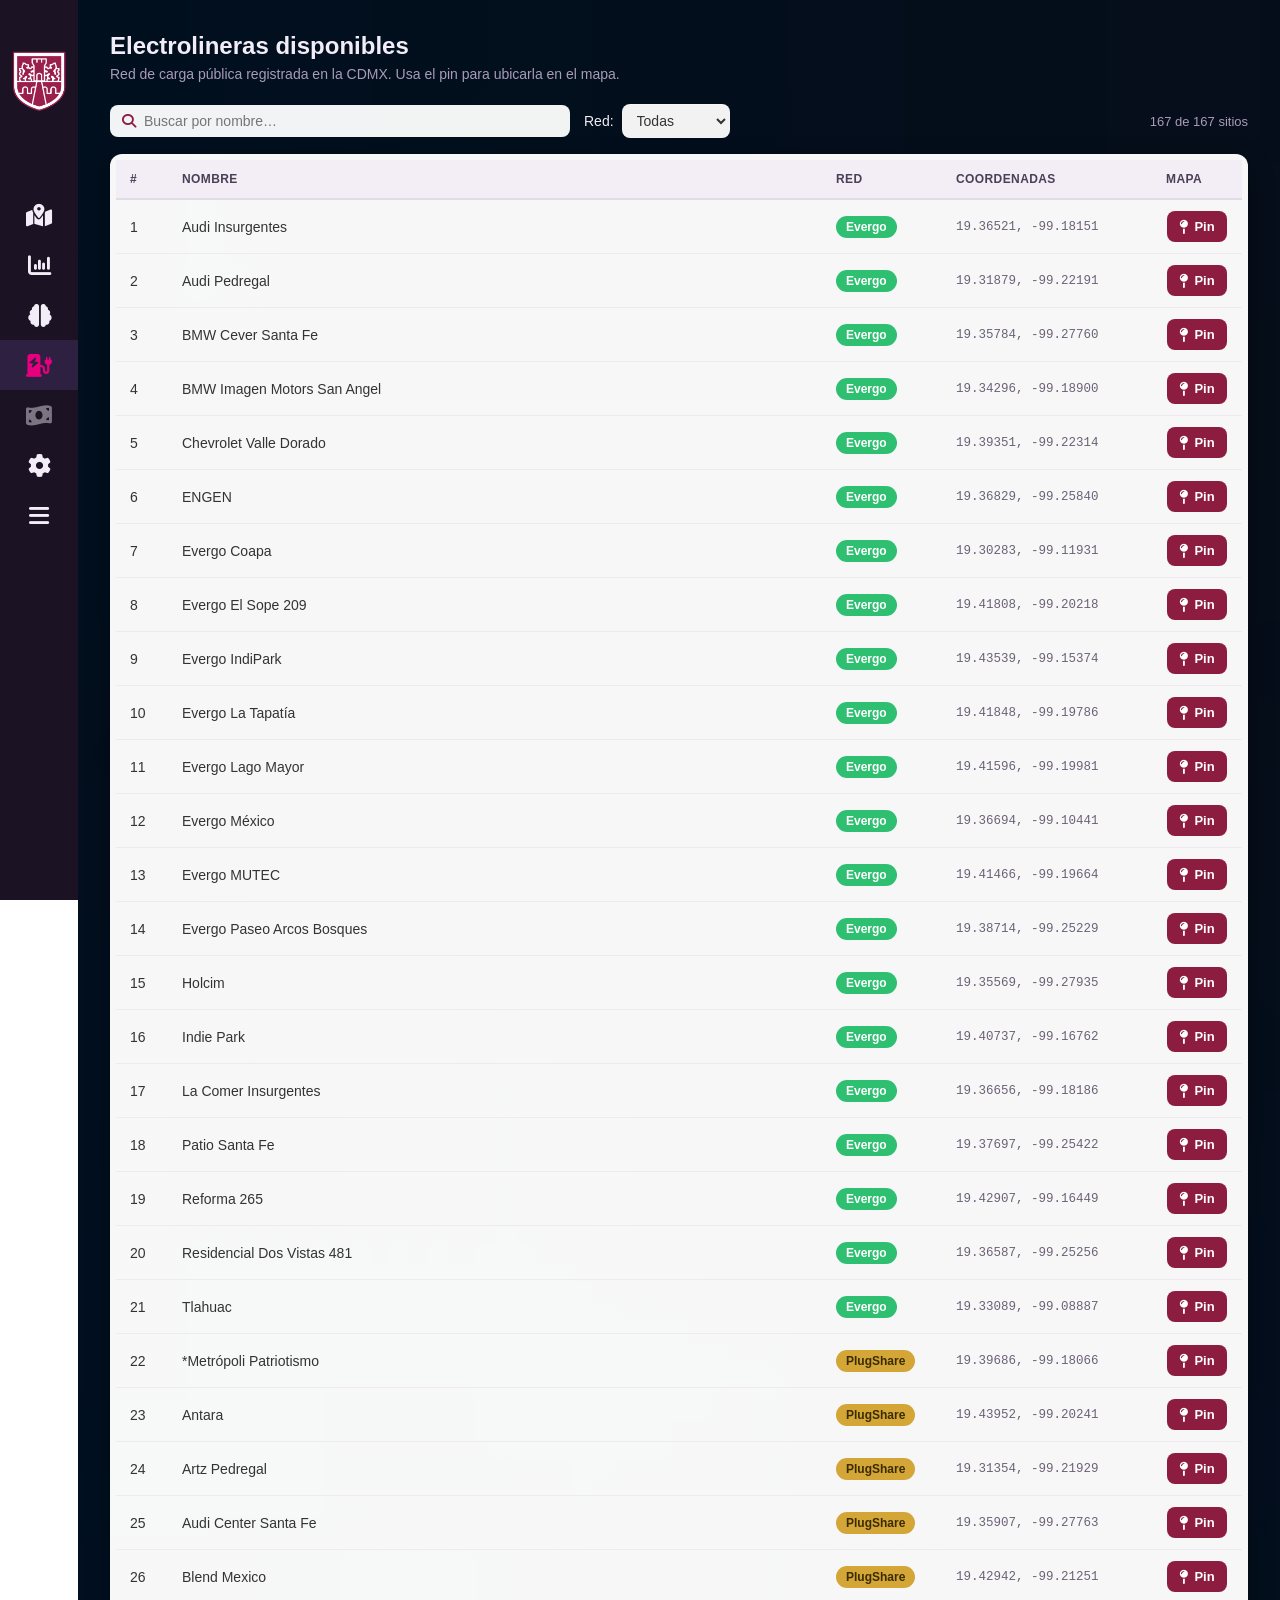
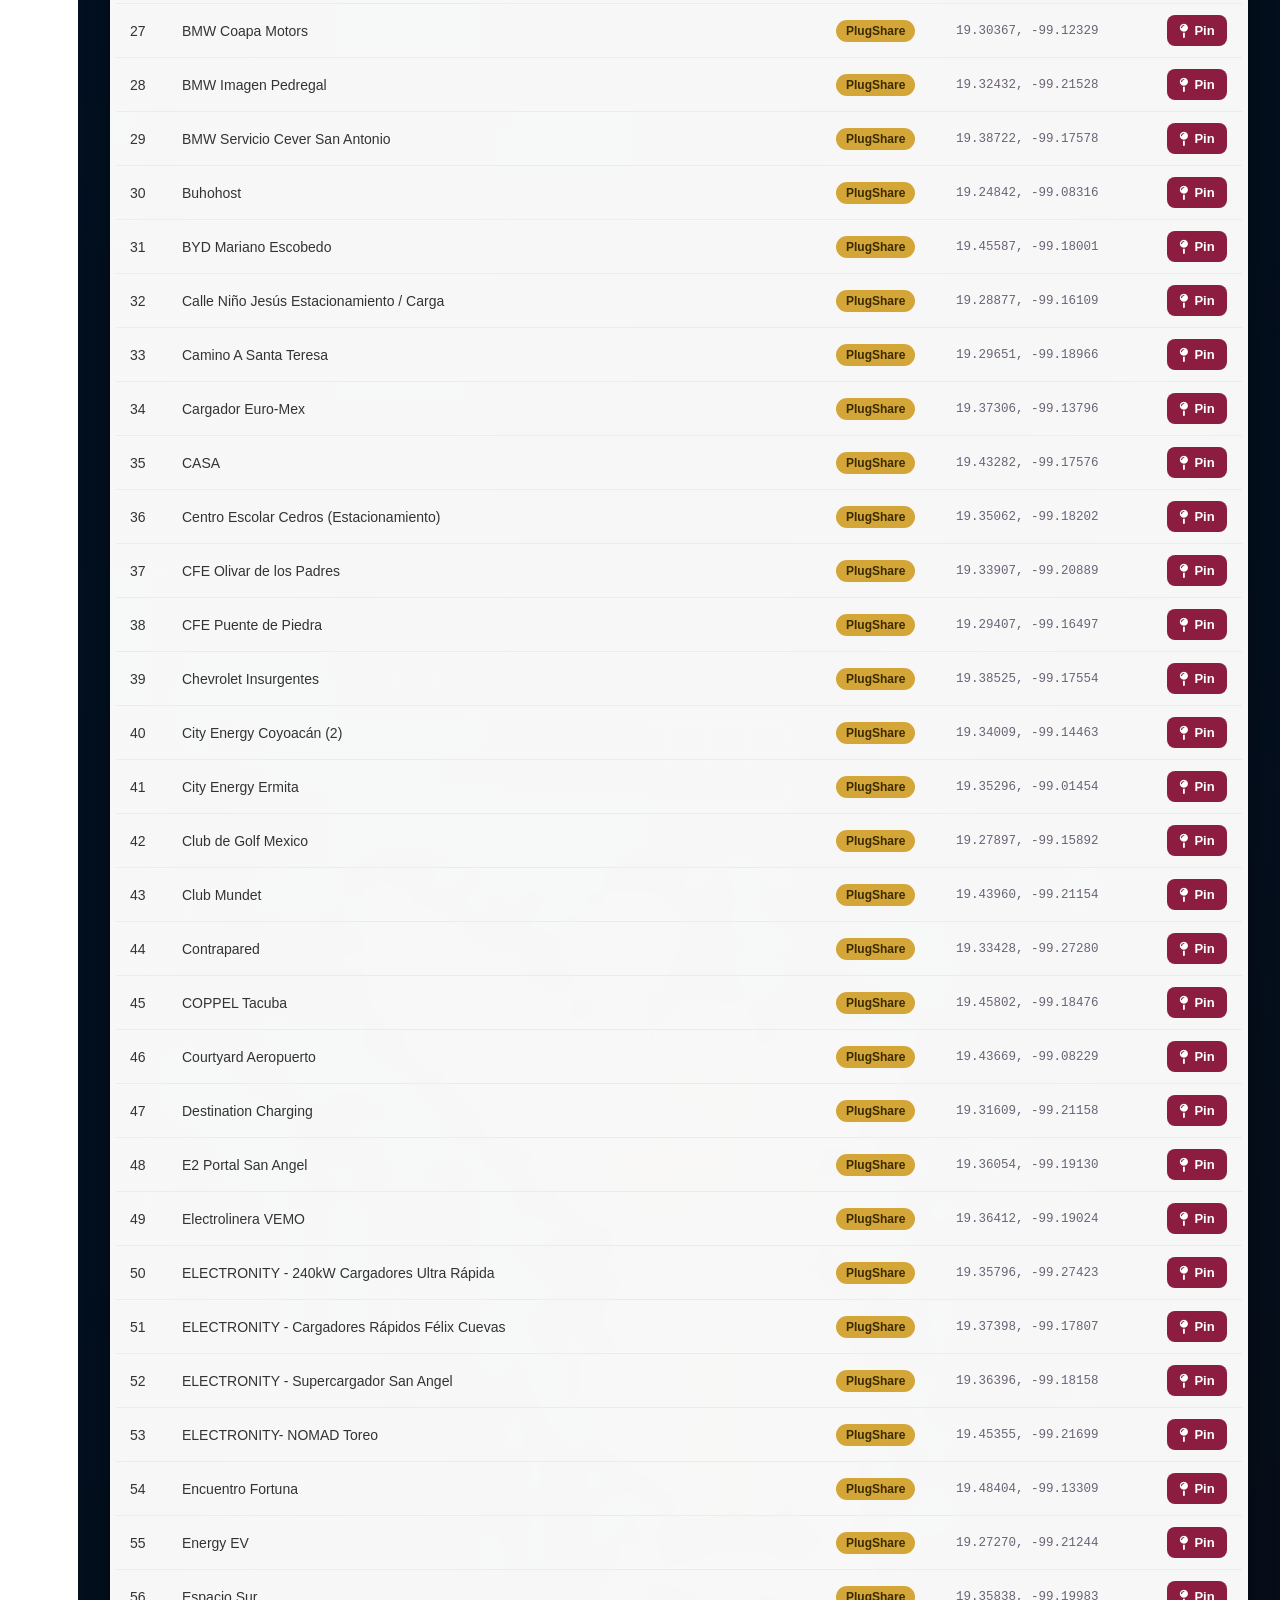
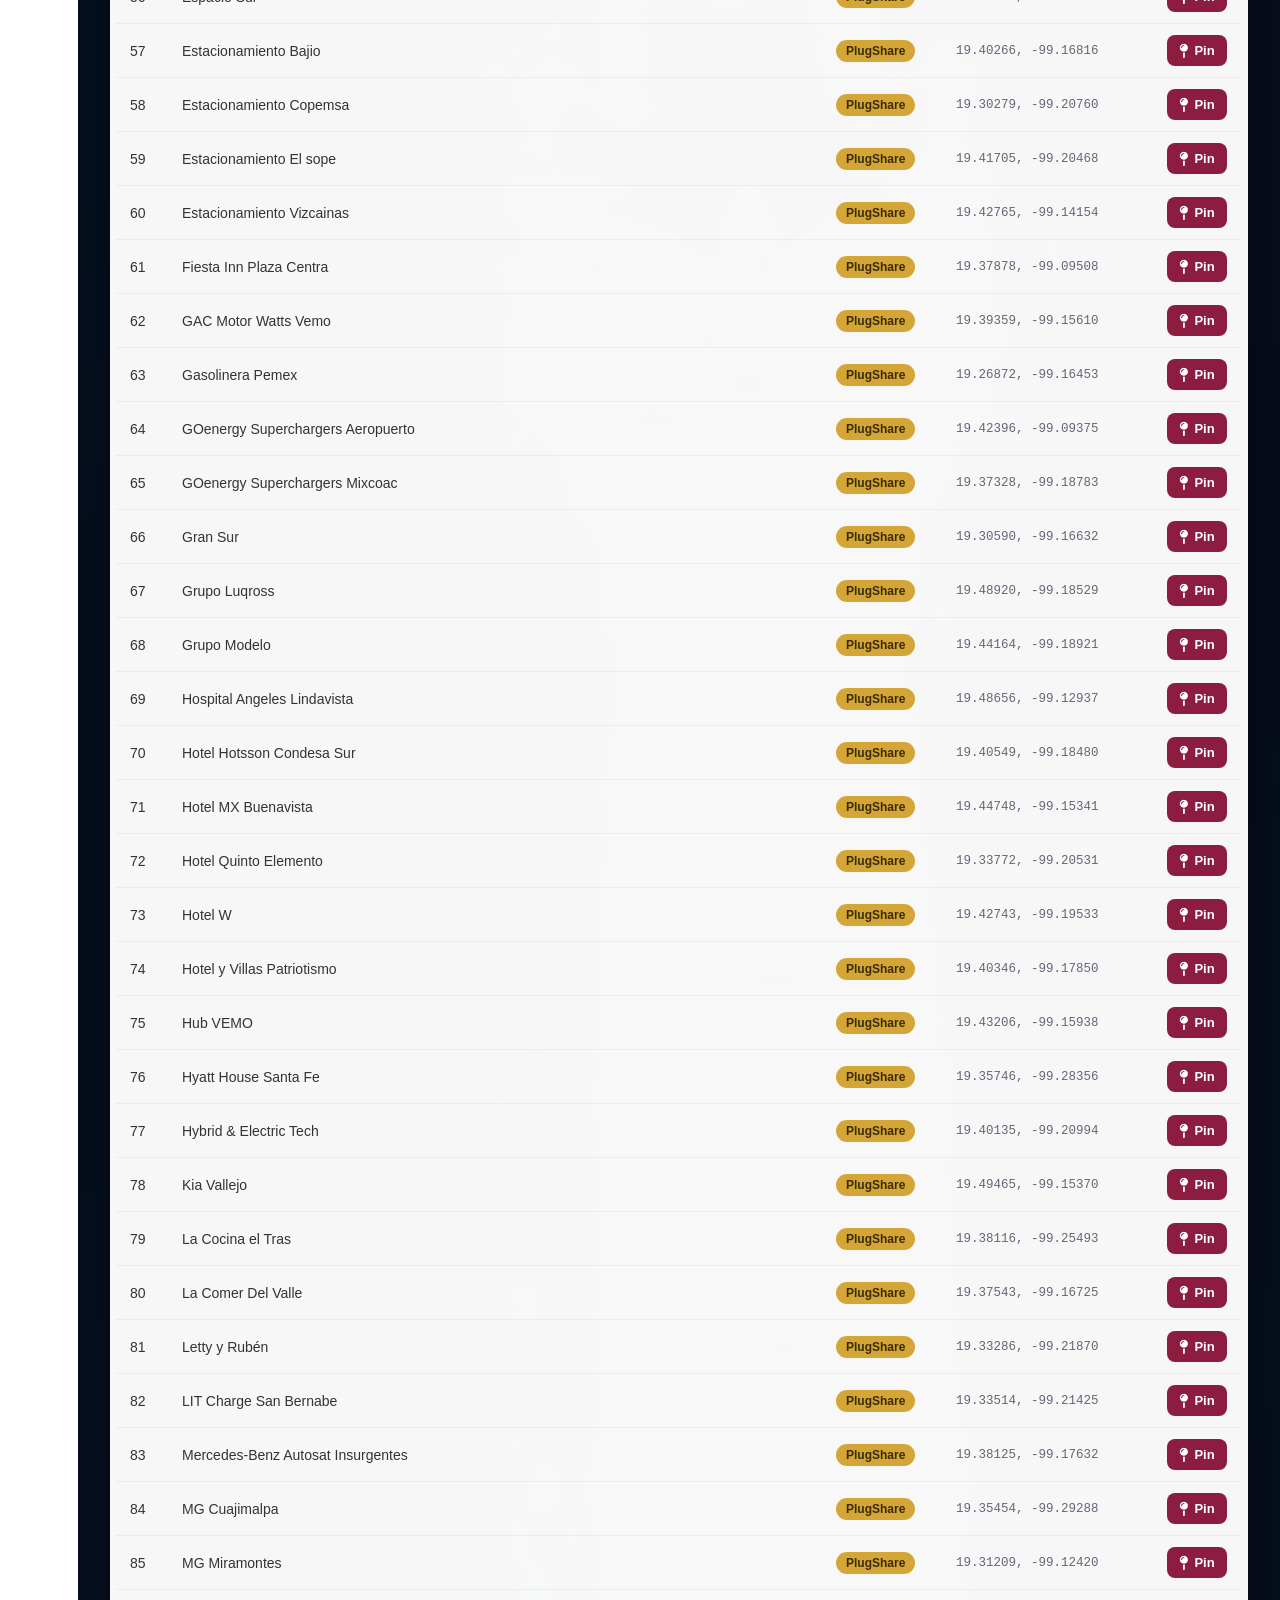
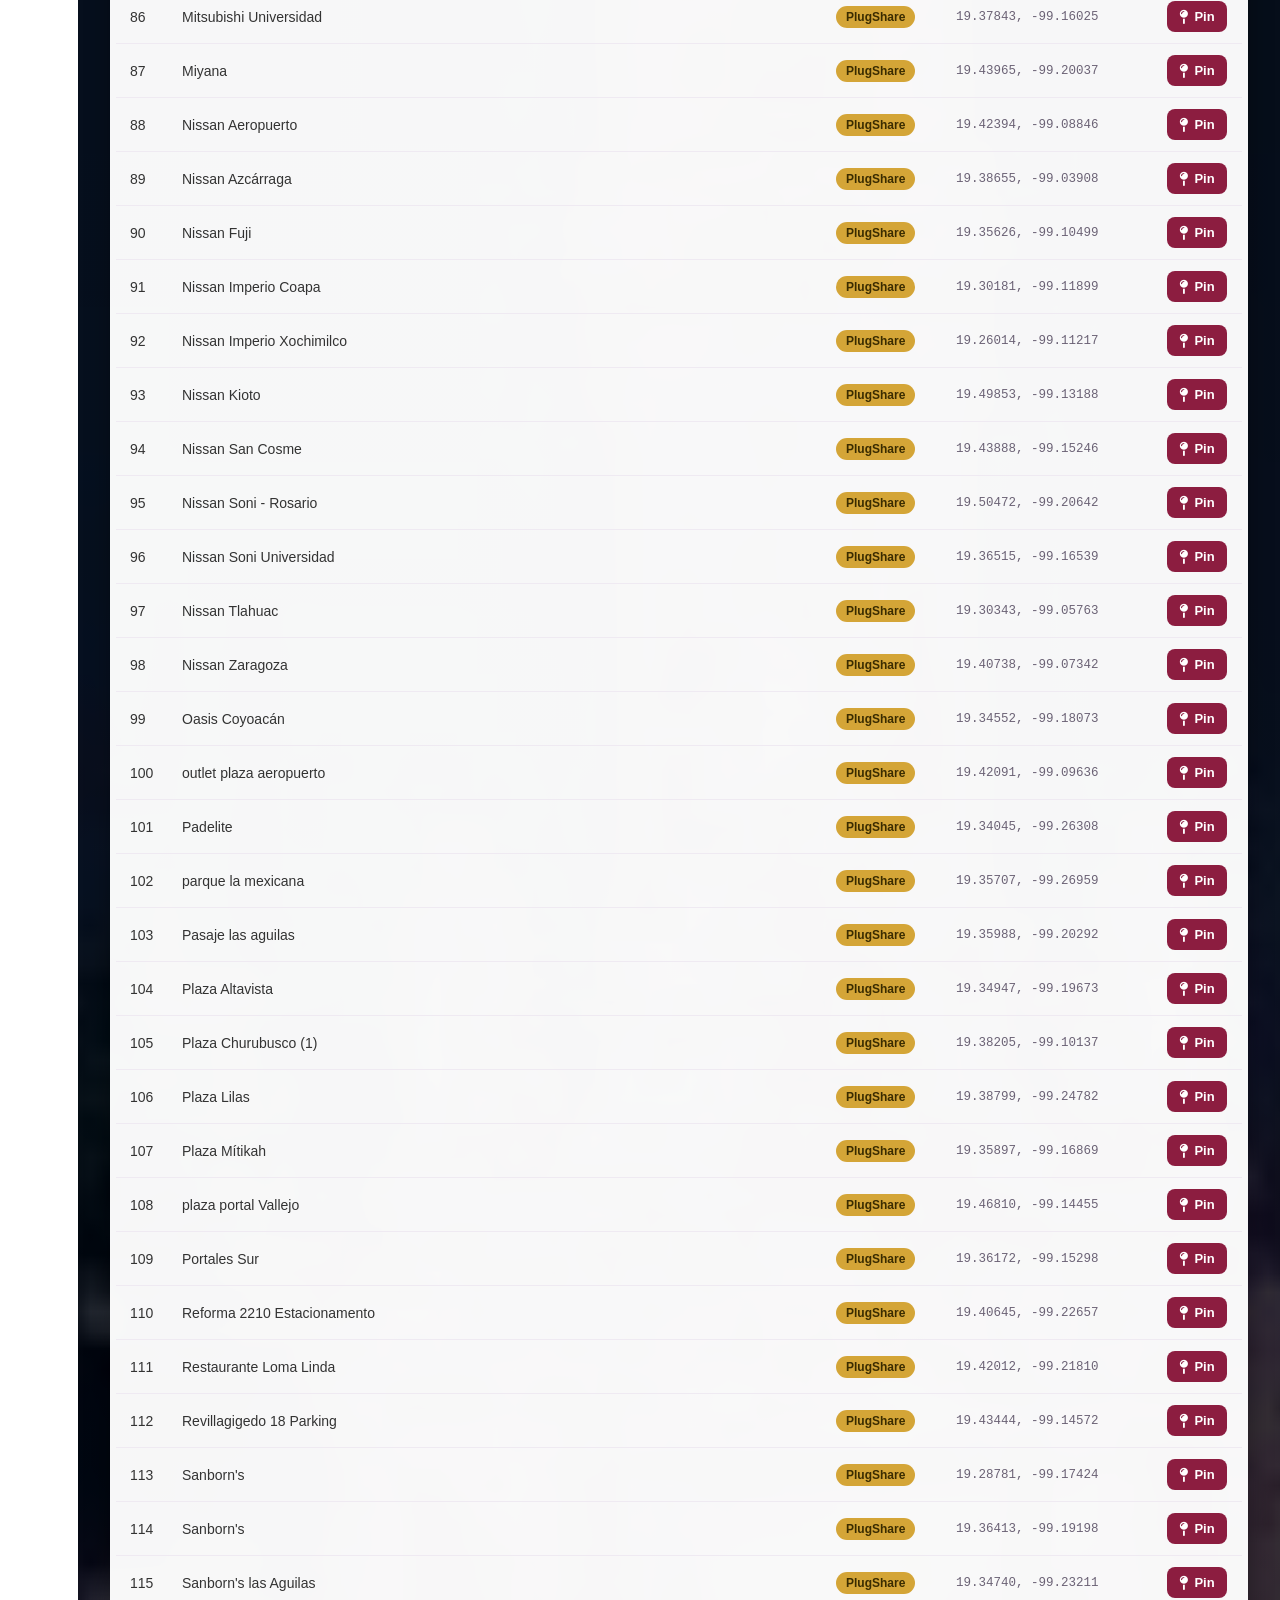
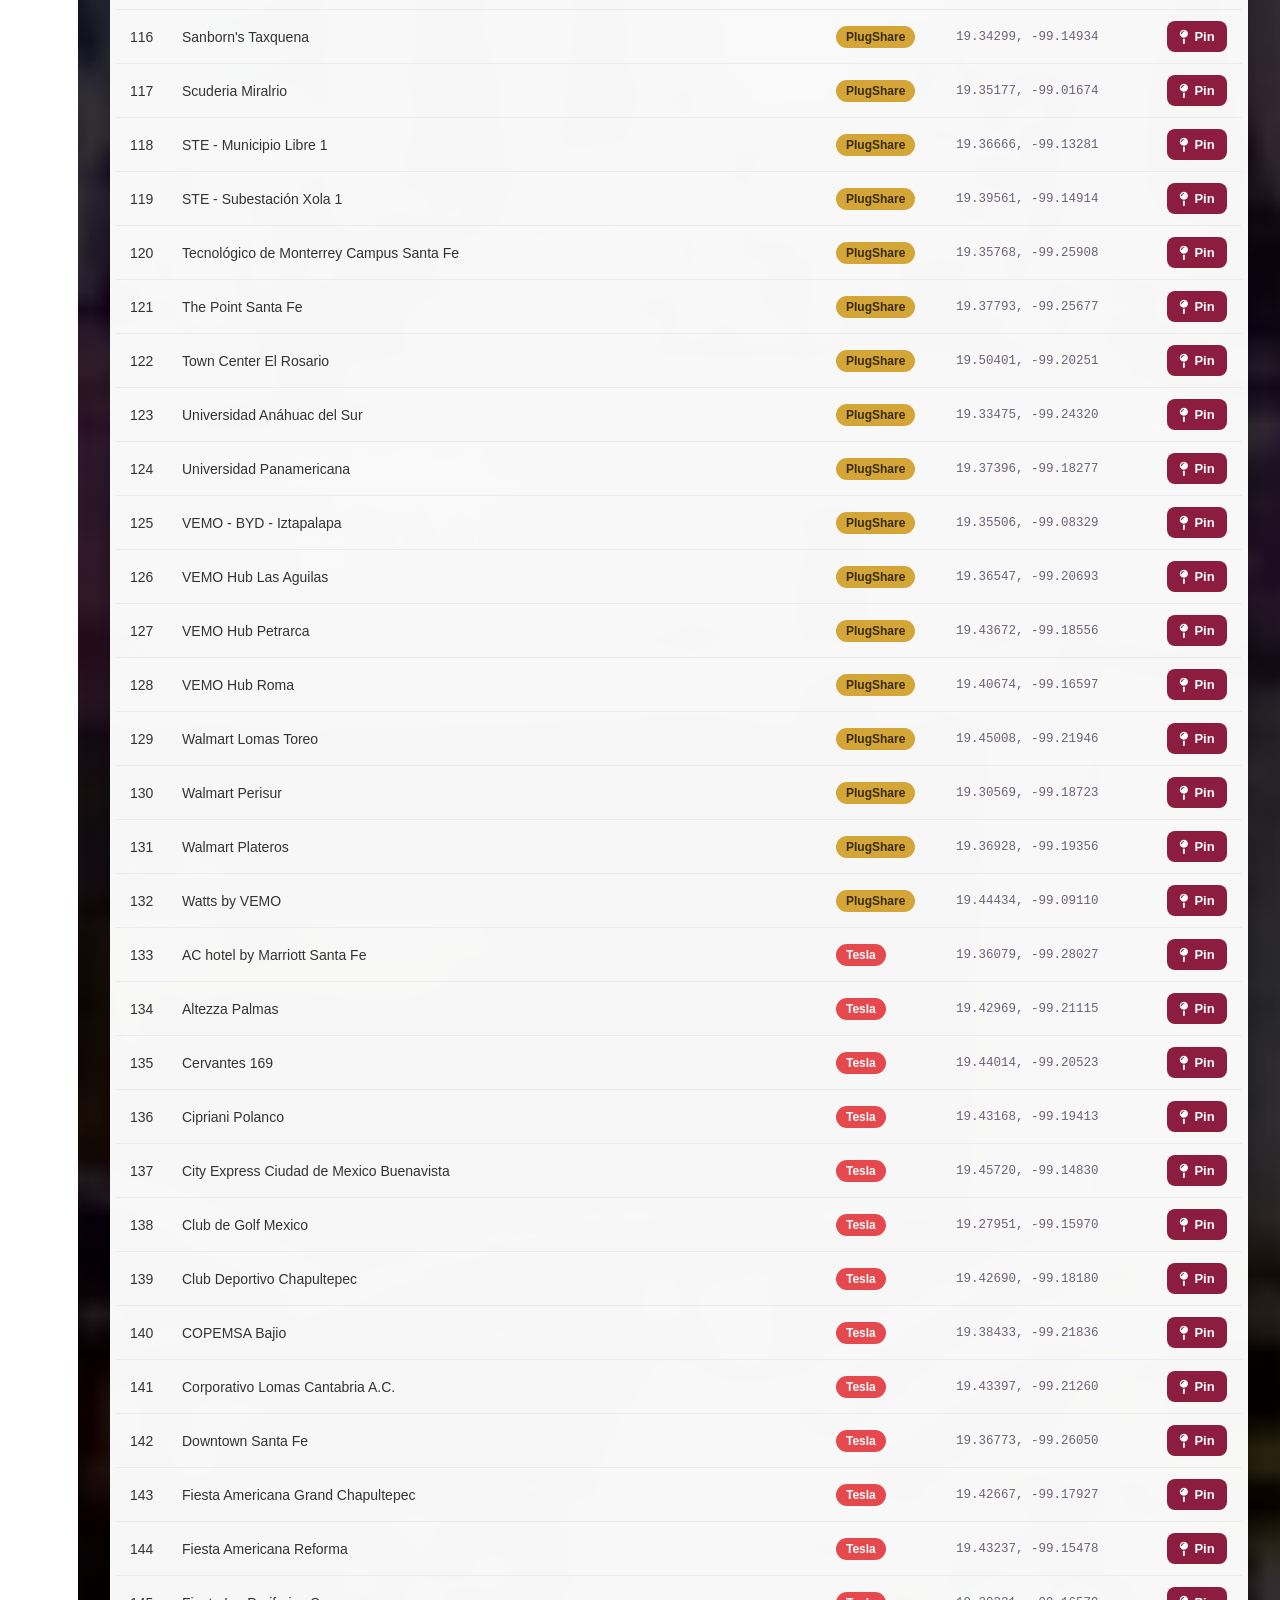
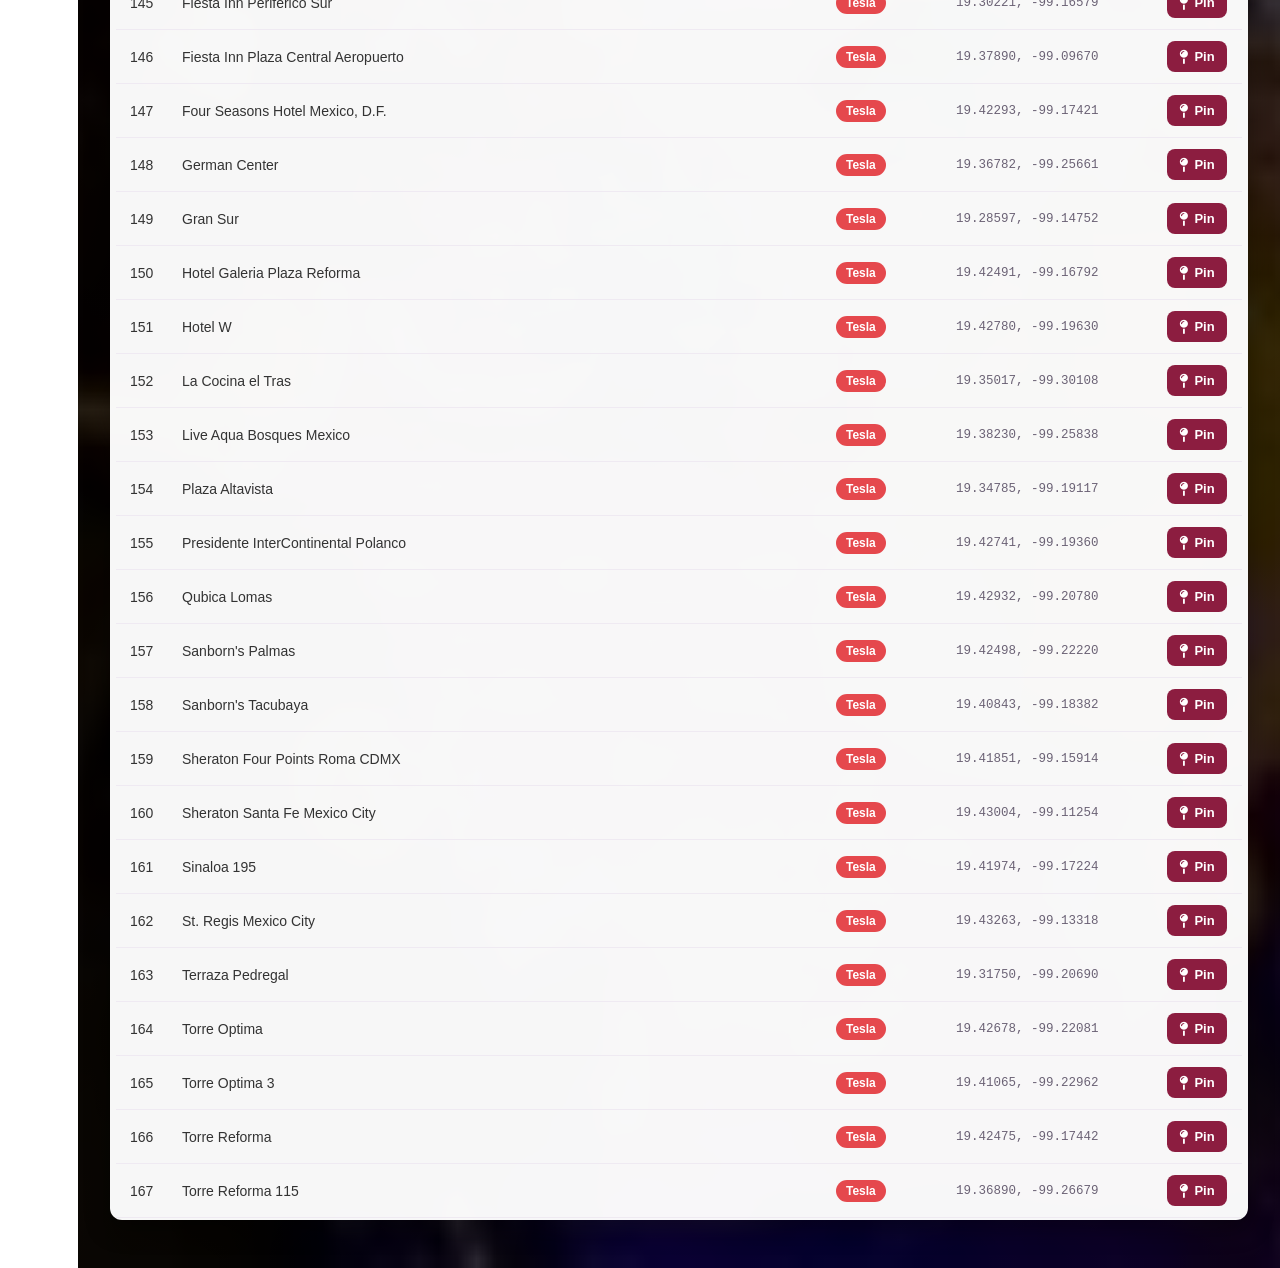
<file: html/electrolineras.html>
<!DOCTYPE html>
<html lang="es">

<head>
    <meta charset="UTF-8">
    <meta name="viewport" content="width=device-width, initial-scale=1.0">
    <title>Electrolineras - ELECTRA CDMX</title>

    <!-- Font Awesome -->
    <link rel="stylesheet" href="https://cdnjs.cloudflare.com/ajax/libs/font-awesome/6.5.2/css/all.min.css">

    <link rel="stylesheet" href="assets/css/base.css">
    <link rel="stylesheet" href="assets/css/styleHome.css">
    <link rel="stylesheet" href="assets/css/dashboard.css">
</head>

<body>

    <!-- Sidebar -->
    <div class="sidebar2 close" id="sidebar">
        <div class="logo-details">
            <img src="assets/img/logo_CDMX.png" alt="ELECTRA">
            <span class="logo_name">ELECTRA</span>
        </div>

        <ul class="nav-links">
            <li id="nav-mapa">
                <a href="index.html">
                    <i class="fa-solid fa-map-location-dot"></i>
                    <span class="link_name">Mapa</span>
                </a>
            </li>

            <li id="nav-dashboard">
                <a href="dashboard.html">
                    <i class="fa-solid fa-chart-column"></i>
                    <span class="link_name">Dashboard</span>
                </a>
            </li>

            <li class="has-submenu" id="nav-predicciones">
                <a href="#">
                    <i class="fa-solid fa-brain"></i>
                    <span class="link_name">Predicciones</span>
                    <i class="fa-solid fa-chevron-down arrow"></i>
                </a>
                <ul class="sub-menu">
                    <li><a href="index.html" class="pred-btn" data-target="btn-2030">Escenario 2030</a></li>
                    <li><a href="index.html" class="pred-btn" data-target="btn-2035">Escenario 2035</a></li>
                </ul>
            </li>

            <li class="active" id="nav-electrolineras">
                <a href="electrolineras.html">
                    <i class="fa-solid fa-charging-station"></i>
                    <span class="link_name">Electrolineras</span>
                </a>
            </li>

            <li>
                <a href="#" class="disabled" aria-disabled="true" title="Próximamente">
                    <i class="fa-solid fa-money-bill-wave"></i>
                    <span class="link_name">Gastos</span>
                </a>
            </li>

            <li id="nav-configuracion">
                <a href="index.html?openConfig=true" id="btn-sidebar-config">
                    <i class="fa-solid fa-gear"></i>
                    <span class="link_name">Configuración</span>
                </a>
            </li>

            <li>
                <a href="#" id="toggleSidebarBtn">
                    <i class="fa-solid fa-bars"></i>
                    <span class="link_name">Cerrar Menu</span>
                </a>
            </li>
        </ul>
    </div>

    <section class="home-section dashboard-section">
        <header class="dashboard-header">
            <h1>Electrolineras disponibles</h1>
            <p class="dashboard-subtitle">Red de carga pública registrada en la CDMX. Usa el pin para ubicarla en el mapa.</p>
        </header>

        <!-- Herramientas -->
        <div class="toolbar">
            <div class="toolbar__search">
                <i class="fa-solid fa-magnifying-glass"></i>
                <input type="text" id="buscador" autocomplete="off" spellcheck="false"
                    placeholder="Buscar por nombre…">
            </div>
            <label class="toolbar__select">
                Red:
                <select id="filtro-red">
                    <option value="todas">Todas</option>
                    <option value="Tesla">Tesla</option>
                    <option value="Evergo">Evergo</option>
                    <option value="PlugShare">PlugShare</option>
                </select>
            </label>
            <span class="toolbar__count" id="contador">-</span>
        </div>

        <!-- Tabla -->
        <div class="tabla-box">
            <table class="tabla-electrolineras">
                <thead>
                    <tr>
                        <th class="col-num">#</th>
                        <th class="col-nombre">Nombre</th>
                        <th class="col-red">Red</th>
                        <th class="col-coords">Coordenadas</th>
                        <th class="col-pin">Mapa</th>
                    </tr>
                </thead>
                <tbody id="tabla-body"></tbody>
            </table>
            <p class="tabla-vacia" id="tabla-vacia">Cargando electrolineras…</p>
        </div>
    </section>

    <script src="assets/js/sidebar.js"></script>
    <script src="assets/js/electrolineras.js"></script>
</body>

</html>
</file>
<file: html/assets/css/base.css>
*{
    padding: 0;
    margin: 0;
    box-sizing: border-box;
}

:root {
    /* Las variables de colores de la CDMX segun yo jajaja */
    --primary-color:  #1B1324;
    --fourt-color:    #2D2040; 
    --tertiary-color: #E6007E; 
    --text-color:     #F2EDF7;  

    /* Variables extras que podemos ocupar */
    --secondary-color: #8C1D40; /* guinda institucional (botones, encabezados) */
    --gold-color:      #D4A537; /* detalles, badges, gráficas */
    --muted-color:     #A99BB8; /* texto secundario */
    --success-color:   #2FBF71;
    --warning-color:   #F5A524;
    --danger-color:    #E5484D;
    --info-color:      #3E8EDE;
}
</file>
<file: html/assets/css/styleHome.css>
/* Este CSS lo realizó Sanchez Cano Alejandro muajajaj*/

body{
    overflow-x: hidden;
}

.sidebar2 {
    position: fixed;
    top: 0px;
    left: 0;
    height: 100%;
    width: 260px;
    background: var(--primary-color);
    z-index: 100;
    transition: all 0.5s ease;
}

.sidebar2.close {
    width: 78px;
}

.sidebar2 .logo-details {
    color: var(--tertiary-color);
    margin-top: 50px;
    font-size: 25px;
    height: 60px;
    width: 100%;
    display: flex;
    align-items: center;
}
.sidebar2 .logo-details .logo_name {
    font-size: 30px;
    color: var(--tertiary-color);
    transition: all 0.3s ease;
    transition-delay: 0.1s;
    justify-content: center;
}

.sidebar2.close .logo-details .logo_name {
    transition-delay: 0s;
    opacity: 0;
    pointer-events: none;
}

.logo-details img {
    transition: all 0.5s ease;
    max-width: 60px;
    margin-left: 20px;
}

.sidebar2.close .logo-details img {
    max-width: 60px;
    margin-left: 10px;
}

.sidebar2 .nav-links {
    height: 100%;
    padding-top: 80px;
    overflow: visible;
}

.sidebar2 .nav-links::-webkit-scrollbar {
    display: none;
}

.nav-links li {
    position: relative;
    list-style-type: none;
    transition: all 0.4s ease;
}

.nav-links li:hover{
    background: var(--fourt-color);
}

.sidebar2 .nav-links li i {

    font-size: 23px;
    height: 50px;
    min-width: 78px;
    text-align: center;
    line-height: 50px;
    color: var(--text-color);
    transition: all 0.3s ease;
    cursor: pointer;
}


.sidebar2 .nav-links li.showMenu i.arrow{
    transform: rotate(-180deg);
}

.sidebar2.close .nav-links i.arrow{
    display: none;
}

.nav-links span {
    color: var(--text-color);
    transition: all 0.3s;
}

.nav-links span:hover {
    color: var(--tertiary-color);
}

.nav-links a {
    display: flex;
    align-items: center;
    text-decoration: none;
}

.nav-links a .link_name {
    font-size: 18px;
    font-weight: 400;
    color: var(--text-color);
}

.sidebar2.close .nav-links a .link_name {
    opacity: 0;
    pointer-events: none;
}

.icon-link {
    display: flex;
    align-items: center;
    justify-content: space-between;
}

.sub-menu {
    padding: 6px 6px 14px 80px;
    margin-top: -10px;
    background-color: var(--fourt-color);
    display: none;
}

li.showMenu .sub-menu {
    display: block;
}

.sub-menu a {
    color: var(--text-color);
    font-size: 15px;
    padding: 5px 0;
    transition: all 0.3s;
    white-space: nowrap;
    opacity: 0.6;
}

.sub-menu a:hover{
    color: var(--tertiary-color);
    opacity: 1;
}

.sidebar2.close .sub-menu{
    position: absolute;
    left: 100%;
    top: -10px;
    margin-top: 0;
    padding: 10px 20px;
    border-radius: 0 6px 6px 0;
    transition: all 0.4s ease;
    opacity: 0;
    display: block;
    pointer-events: none;
}

.sidebar2.close li:hover .sub-menu{
    top: 0;
    opacity: 1;
    pointer-events: auto;
}

.sidebar2 .sub-menu .link_name{
    display: none;
}

.sidebar2.close .sub-menu .link_name{
    font-size: 18px;
    opacity: 1;
}

.sidebar2.close .sub-menu .link_name{
    font-size: 18px;
    opacity: 1;
    display: block;
}

.sub-menu.blank{
    opacity: 1;
    pointer-events: auto;
    padding: 3px 20px 6px 16px;
}

.sidebar2 li:hover .sub-menu.blank{
    top:50%;
    transform: translateY(-50%);
}

.profile-details{
    position: fixed;
    bottom: 0;
    display: flex;
    align-items: center;
    padding-bottom: 20px;
    justify-content: space-between;
}

.sidebar2 .profile-details .profile-content{
    display: flex;
    align-items: center;
}

.profile-details img{
    height: 52px;
    width: 52px;
    object-fit: cover;
    border-radius: 16px;
    margin: 0 14px 0 12px;
    background-color: var(--fourt-color);
    padding: 10px;
    transition: all 0.4s ease;
}

.sidebar2.close .profile-details img{
    padding: 10px;
}

.profile_name,.job{
    color: var(--text-color);
    font-size: 18px;
    font-weight: 500;
}

.sidebar2.close .profile_name,.sidebar2.close .job, .sidebar2.close .profile-details i{
    display: none;
}

.job{
    font-size: 12px;
    color: var(--text-color);
}

.home-section{
    position: relative;
    background-image: linear-gradient(rgba(0,0,0,0.8), rgba(0,0,0,0.8)), url('../img/fondo.jpg');
    min-height: 100%;
    width: calc(100% - 260px);
    left: 260px;
    transition: all 0.5s ease;

    background-size:cover;
    background-position:center;
    background-repeat:no-repeat;
    transition: all 0.5s ease;

    display: flex;
    flex-direction: column;
    flex-wrap: nowrap;
    justify-content: center;
}



.sidebar2.close ~ .home-section{
    left: 78px;
    width: calc(100% - 78px);
}

/* Link activo */
.nav-links li.active {
    background: var(--fourt-color);
}

.nav-links li.active > a .link_name,
.nav-links li.active > a i {
    color: var(--tertiary-color);
}

/* Links inactivos (próximamente) */
.nav-links a.disabled {
    opacity: 0.45;
    cursor: not-allowed;
}

/* Flecha de submenú */
.sidebar2 .nav-links li i.arrow {
    min-width: auto;
    height: auto;
    line-height: 1;
    font-size: 14px;
    margin-left: auto;
    margin-right: 18px;
    transition: transform 0.3s ease;
}

/* Hamburguesa + backdrop (móvil) */
.mobile-menu-btn {
    display: none;
    position: fixed;
    top: 14px;
    left: 14px;
    z-index: 120;
    width: 44px;
    height: 44px;
    border: none;
    border-radius: 10px;
    background: var(--primary-color);
    color: var(--text-color);
    font-size: 20px;
    align-items: center;
    justify-content: center;
    cursor: pointer;
    box-shadow: 0 2px 8px rgba(0, 0, 0, 0.3);
}

.sidebar-backdrop {
    display: none;
    position: fixed;
    inset: 0;
    background: rgba(0, 0, 0, 0.5);
    z-index: 99;
}

.sidebar-backdrop.show {
    display: block;
}

/* Móvil: sidebar como drawer superpuesto */
@media (max-width: 768px) {
    .sidebar2,
    .sidebar2.close {
        width: 260px;
        transform: translateX(-100%);
        box-shadow: 4px 0 16px rgba(0, 0, 0, 0.4);
    }

    .sidebar2:not(.close) {
        transform: translateX(0);
    }

    .home-section,
    .sidebar2.close ~ .home-section {
        left: 0;
        width: 100%;
    }

    .sidebar2 .nav-links {
        overflow-y: auto;
        overflow-x: hidden;
        padding-bottom: 30px;
    }

    .mobile-menu-btn {
        display: inline-flex;
    }
}
</file>
<file: html/assets/css/dashboard.css>
/* ===== Dashboard de electrolineras ===== */

.dashboard-section {
    justify-content: flex-start;
    padding: 32px 32px 48px;
    min-height: 100vh;
    color: var(--text-color);
}

.dashboard-header {
    margin-bottom: 22px;
}

.dashboard-header h1 {
    color: var(--text-color);
    margin-bottom: 6px;
}

.dashboard-subtitle {
    color: var(--muted-color);
    font-size: 14px;
}

/* ---------- KPIs ---------- */
.kpi-row {
    display: grid;
    grid-template-columns: repeat(4, minmax(0, 1fr));
    gap: 16px;
    margin-bottom: 24px;
}

.kpi-card {
    display: flex;
    align-items: center;
    gap: 14px;
    padding: 18px 18px;
    border-radius: 12px;
    background: rgba(255, 255, 255, 0.06);
    border: 1px solid rgba(255, 255, 255, 0.10);
    backdrop-filter: blur(4px);
}

.kpi-card > i {
    font-size: 24px;
    width: 46px;
    height: 46px;
    min-width: 46px;
    display: inline-flex;
    align-items: center;
    justify-content: center;
    border-radius: 10px;
    background: rgba(255, 255, 255, 0.08);
    color: var(--text-color);
}

.kpi-card__body {
    display: flex;
    flex-direction: column;
    min-width: 0;
}

.kpi-card__value {
    font-size: 26px;
    font-weight: 700;
    line-height: 1.1;
}

.kpi-card__label {
    font-size: 13px;
    color: var(--muted-color);
}

.kpi-card--total > i { color: var(--tertiary-color); }
.kpi-card--tesla > i { color: #E5484D; }
.kpi-card--evergo > i { color: #2FBF71; }
.kpi-card--plugshare > i { color: var(--gold-color); }

/* ---------- Barra de herramientas ---------- */
.toolbar {
    display: flex;
    flex-wrap: wrap;
    align-items: center;
    gap: 14px;
    margin-bottom: 16px;
}

.toolbar__search {
    display: flex;
    align-items: center;
    gap: 8px;
    background: rgba(255, 255, 255, 0.95);
    border-radius: 8px;
    padding: 8px 12px;
    min-width: 280px;
    flex: 1 1 280px;
    max-width: 460px;
}

.toolbar__search i {
    color: var(--secondary-color);
    font-size: 14px;
}

.toolbar__search input {
    border: none;
    outline: none;
    background: transparent;
    font-size: 14px;
    color: #333;
    width: 100%;
}

.toolbar__select {
    display: inline-flex;
    align-items: center;
    gap: 8px;
    font-size: 14px;
    color: var(--text-color);
}

.toolbar__select select {
    padding: 7px 10px;
    border-radius: 8px;
    border: 1px solid rgba(255, 255, 255, 0.2);
    background: rgba(255, 255, 255, 0.95);
    color: #333;
    font-size: 14px;
}

.toolbar__count {
    margin-left: auto;
    font-size: 13px;
    color: var(--muted-color);
}

/* ---------- Tabla ---------- */
.tabla-box {
    background: rgba(255, 255, 255, 0.97);
    border-radius: 12px;
    padding: 6px 6px 2px;
    box-shadow: 0 8px 24px rgba(0, 0, 0, 0.35);
    overflow: hidden;
}

.tabla-electrolineras {
    width: 100%;
    border-collapse: collapse;
    font-size: 14px;
    color: #333;
}

.tabla-electrolineras thead th {
    position: sticky;
    top: 0;
    background: #f3eef6;
    color: #4a3f57;
    text-align: left;
    font-size: 12px;
    text-transform: uppercase;
    letter-spacing: 0.4px;
    padding: 12px 14px;
    border-bottom: 2px solid #e4dbea;
    z-index: 1;
}

.tabla-electrolineras tbody td {
    padding: 11px 14px;
    border-bottom: 1px solid #efeaf2;
    vertical-align: middle;
}

.tabla-electrolineras tbody tr:hover {
    background: #faf6fc;
}

.col-num { width: 52px; }
.col-red { width: 120px; }
.col-coords { width: 210px; }
.col-pin { width: 90px; text-align: center; }

.tabla-electrolineras tbody td.col-pin {
    text-align: center;
}

.cell-coords {
    font-family: Consolas, 'Courier New', monospace;
    font-size: 12.5px;
    color: #6b6275;
    white-space: nowrap;
}

/* ---------- Badges de red ---------- */
.badge-red {
    display: inline-flex;
    align-items: center;
    gap: 6px;
    padding: 4px 10px;
    border-radius: 999px;
    font-size: 12px;
    font-weight: 600;
    color: #fff;
    white-space: nowrap;
}

.badge-red--tesla { background: #E5484D; }
.badge-red--evergo { background: #2FBF71; }
.badge-red--plugshare { background: #D4A537; color: #3a2c00; }

/* ---------- Botón pin ---------- */
.btn-pin {
    display: inline-flex;
    align-items: center;
    justify-content: center;
    gap: 6px;
    border: none;
    border-radius: 8px;
    padding: 8px 12px;
    background: var(--secondary-color);
    color: #fff;
    font-size: 13px;
    font-weight: 600;
    cursor: pointer;
    transition: background 0.2s, transform 0.15s;
}

.btn-pin:hover {
    background: #6f1530;
    transform: translateY(-1px);
}

.btn-pin i {
    font-size: 14px;
}

.tabla-vacia {
    padding: 24px 16px;
    text-align: center;
    color: #8a8194;
    font-size: 14px;
}

.tabla-vacia[hidden] {
    display: none;
}

/* ---------- Responsive ---------- */
@media (max-width: 900px) {
    .kpi-row {
        grid-template-columns: repeat(2, minmax(0, 1fr));
    }
}

@media (max-width: 640px) {
    .dashboard-section {
        padding: 24px 14px 40px;
    }

    .kpi-row {
        grid-template-columns: 1fr 1fr;
        gap: 10px;
    }

    .col-coords,
    .tabla-electrolineras td.cell-coords {
        display: none;
    }

    .toolbar__count {
        margin-left: 0;
        width: 100%;
    }
}

/* ---------- Tipografía y Bordes Redondeados Modernos ---------- */
.dashboard-section {
    font-family: 'Segoe UI', Tahoma, Geneva, Verdana, sans-serif;
}

.kpi-card {
    border-radius: 16px !important;
    background: rgba(255, 255, 255, 0.08);
    border: 1px solid rgba(255, 255, 255, 0.12);
    backdrop-filter: blur(10px);
    -webkit-backdrop-filter: blur(10px);
    transition: transform 0.2s ease, box-shadow 0.2s ease;
}

.kpi-card:hover {
    transform: translateY(-2px);
    box-shadow: 0 8px 20px rgba(0, 0, 0, 0.25);
}

.kpi-card > i {
    border-radius: 12px !important;
}

/* ---------- Menú de pestañas de Gráficas (Modern Pill / Segmented) ---------- */
.dashboard-menu {
    display: flex;
    flex-wrap: wrap;
    gap: 8px;
    background: rgba(255, 255, 255, 0.07);
    border: 1px solid rgba(255, 255, 255, 0.12);
    border-radius: 14px !important;
    padding: 8px;
    margin-bottom: 22px;
    backdrop-filter: blur(10px);
    -webkit-backdrop-filter: blur(10px);
}

.dash-menu-btn {
    flex: 1 1 auto;
    background: rgba(255, 255, 255, 0.04);
    color: var(--muted-color);
    border: 1px solid transparent;
    border-radius: 10px !important;
    padding: 11px 16px;
    font-size: 13.5px;
    font-weight: 600;
    font-family: 'Segoe UI', Tahoma, Geneva, Verdana, sans-serif;
    cursor: pointer;
    display: inline-flex;
    align-items: center;
    justify-content: center;
    gap: 8px;
    transition: all 0.25s cubic-bezier(0.2, 0.8, 0.2, 1);
    text-align: center;
}

.dash-menu-btn i {
    font-size: 14px;
    color: var(--tertiary-color);
    transition: color 0.2s ease;
}

.dash-menu-btn:hover {
    background: rgba(255, 255, 255, 0.12);
    color: #ffffff;
    transform: translateY(-1px);
}

.dash-menu-btn.active {
    background: linear-gradient(135deg, var(--secondary-color), #5f132b);
    color: #ffffff;
    border-color: rgba(212, 165, 55, 0.4);
    box-shadow: 0 4px 14px rgba(140, 29, 64, 0.45);
}

.dash-menu-btn.active i {
    color: var(--gold-color);
}

/* ---------- Paneles de Gráficas ---------- */
.dashboard-panels {
    width: 100%;
}

.dashboard-card {
    background: rgba(255, 255, 255, 0.97);
    border-radius: 16px !important;
    padding: 24px;
    box-shadow: 0 10px 30px rgba(0, 0, 0, 0.25);
    display: flex;
    flex-direction: column;
    margin-bottom: 22px;
    border: 1px solid rgba(255, 255, 255, 0.4);
    border-left: 6px solid var(--secondary-color);
}

.dash-panel {
    display: none;
    width: 100%;
}

.dash-panel.active {
    display: flex;
}

.dashboard-card__header {
    display: flex;
    justify-content: space-between;
    align-items: center;
    margin-bottom: 18px;
    padding-bottom: 12px;
    border-bottom: 1px solid #eee8f4;
}

.dashboard-card__title {
    font-size: 16.5px;
    font-weight: 700;
    color: #2D2040;
    display: flex;
    align-items: center;
    gap: 10px;
    margin: 0;
}

.dashboard-card__title i {
    color: var(--secondary-color);
    font-size: 18px;
}

.dashboard-card__badge {
    font-size: 11px;
    font-weight: 700;
    padding: 4px 10px;
    border-radius: 8px !important;
    text-transform: uppercase;
    background: #eee8f5;
    color: #4a3f57;
    letter-spacing: 0.4px;
}

.dashboard-card__chart {
    position: relative;
    height: 420px;
    width: 100%;
}

.kpi-card--top-alc > i { color: #F5A524; }
.kpi-card--top-viab > i { color: #2FBF71; }
.kpi-card--top-red > i { color: #3E8EDE; }

/* Modo "Ver Todas" */
.dashboard-panels.show-all {
    display: grid;
    grid-template-columns: repeat(2, minmax(0, 1fr));
    gap: 20px;
}

.dashboard-panels.show-all .dash-panel {
    display: flex !important;
    margin-bottom: 0;
}

.dashboard-panels.show-all .dashboard-card__chart {
    height: 310px;
}

@media (max-width: 960px) {
    .dashboard-menu {
        flex-direction: column;
    }

    .dash-menu-btn {
        justify-content: flex-start;
        padding: 10px 14px;
    }

    .dashboard-panels.show-all {
        grid-template-columns: 1fr;
    }
}
</file>
